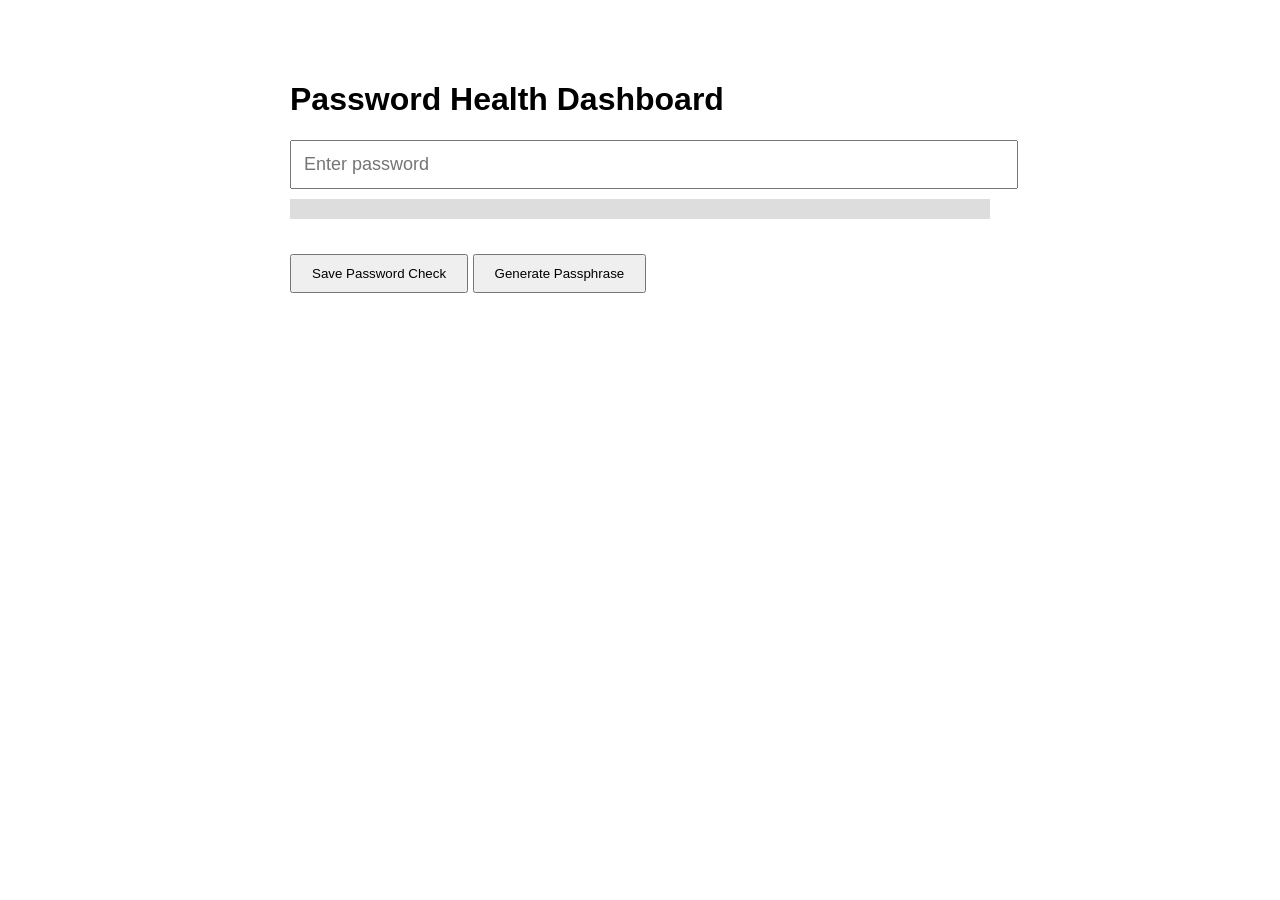
<file: index.html>
<!DOCTYPE html>
<html>
<head>
    <title>Password Health Dashboard</title>
    <style>
        body {
            font-family: Arial, sans-serif;
            max-width: 700px;
            margin: 40px auto;
            padding: 20px;
        }

        input {
            width: 100%;
            padding: 12px;
            font-size: 18px;
        }

        .meter {
            height: 20px;
            background: #ddd;
            margin-top: 10px;
        }

        .bar {
            height: 100%;
            width: 0%;
            transition: 0.3s;
        }

        button {
            margin-top: 15px;
            padding: 10px 20px;
        }

        #results {
            margin-top: 20px;
        }
    </style>
</head>
<body>

<h1>Password Health Dashboard</h1>

<input type="password" id="password" placeholder="Enter password">

<div class="meter">
    <div class="bar" id="bar"></div>
</div>

<div id="results"></div>

<button onclick="savePassword()">Save Password Check</button>
<button onclick="generatePassphrase()">Generate Passphrase</button>

<p id="passphrase"></p>

<script>

const commonPatterns = [
    "123",
    "password",
    "qwerty",
    "admin",
    "abc"
];

function checkPassword() {
    const pwd = document.getElementById("password").value;

    let score = 0;

    if (pwd.length >= 8) score++;
    if (pwd.length >= 12) score++;
    if (/[A-Z]/.test(pwd)) score++;
    if (/[a-z]/.test(pwd)) score++;
    if (/[0-9]/.test(pwd)) score++;
    if (/[^A-Za-z0-9]/.test(pwd)) score++;

    let warnings = [];

    commonPatterns.forEach(pattern => {
        if (pwd.toLowerCase().includes(pattern)) {
            warnings.push(`Contains common pattern: ${pattern}`);
        }
    });

    let percent = Math.min(score * 16, 100);

    const bar = document.getElementById("bar");
    bar.style.width = percent + "%";

    if (percent < 40)
        bar.style.background = "red";
    else if (percent < 70)
        bar.style.background = "orange";
    else
        bar.style.background = "green";

    let strength = "Weak";

    if (score >= 5) strength = "Strong";
    else if (score >= 3) strength = "Moderate";

    let crackTime = estimateCrackTime(score);

    document.getElementById("results").innerHTML = `
        <h3>Strength: ${strength}</h3>
        <p>Score: ${score}/6</p>
        <p>Estimated Crack Time: ${crackTime}</p>
        <p>${warnings.join("<br>")}</p>
    `;
}

function estimateCrackTime(score) {
    if (score <= 2) return "Seconds";
    if (score <= 3) return "Hours";
    if (score <= 4) return "Weeks";
    if (score <= 5) return "Years";
    return "Centuries";
}

document.getElementById("password")
.addEventListener("input", checkPassword);

function savePassword() {
    const pwd = document.getElementById("password").value;

    let history =
        JSON.parse(localStorage.getItem("passwordHistory")) || [];

    if (history.includes(pwd)) {
        alert("Warning: Password reuse detected!");
        return;
    }

    history.push(pwd);

    localStorage.setItem(
        "passwordHistory",
        JSON.stringify(history)
    );

    alert("Password saved locally.");
}

function generatePassphrase() {

    const words = [
        "rocket",
        "banana",
        "forest",
        "ocean",
        "tiger",
        "castle",
        "planet",
        "robot"
    ];

    let passphrase =
        words[Math.floor(Math.random()*words.length)] + "-" +
        words[Math.floor(Math.random()*words.length)] + "-" +
        words[Math.floor(Math.random()*words.length)] +
        Math.floor(Math.random()*100);

    document.getElementById("passphrase").innerText =
        passphrase;
}

</script>

</body>
</html>
</file>
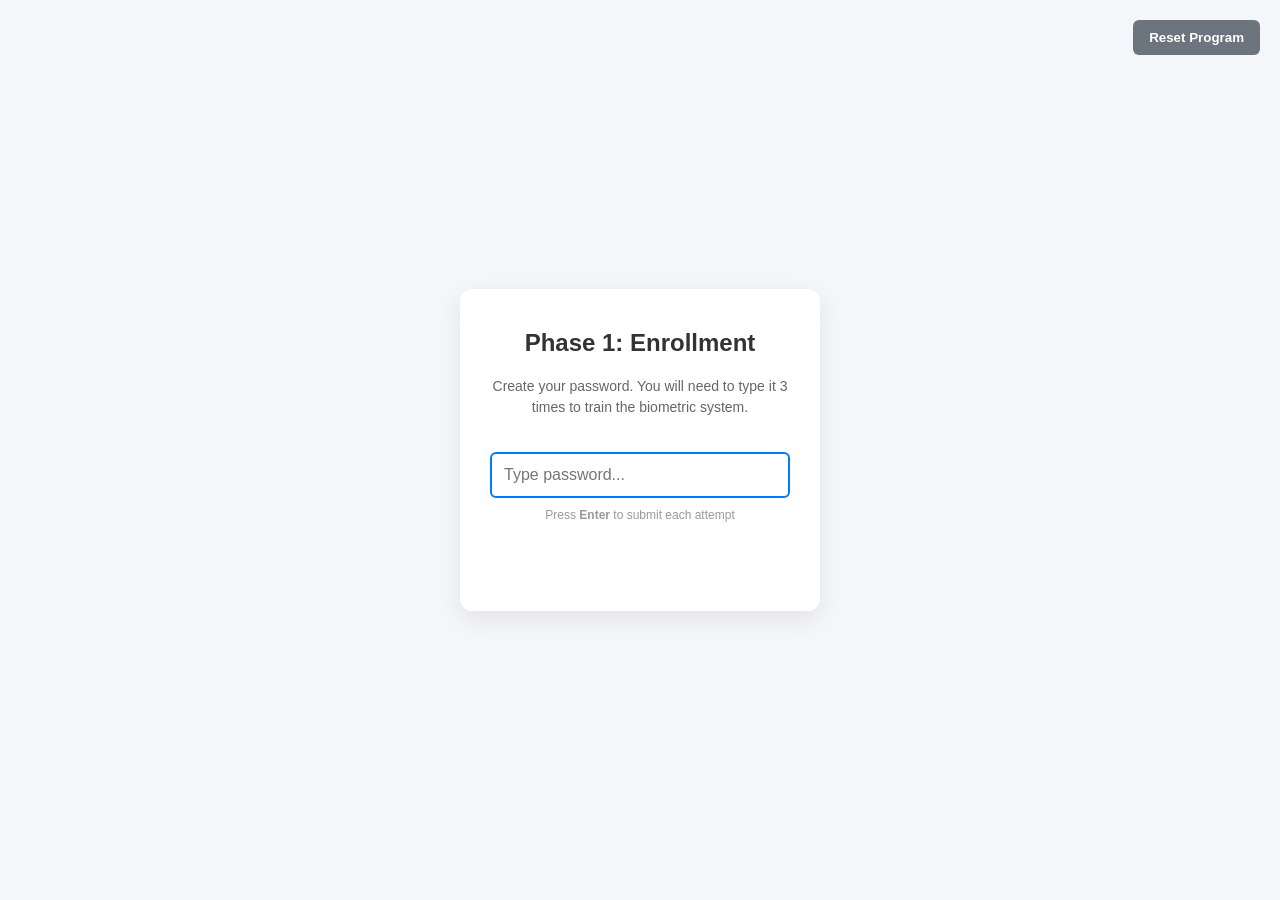
<file: biometrics.html>
<!DOCTYPE html>
<html lang="en">
<head>
    <meta charset="UTF-8">
    <meta name="viewport" content="width=device-width, initial-scale=1.0">
    <title>Biometric Keystroke Authentication</title>
    <style>
        * { box-sizing: border-box; }
        body {
            font-family: 'Segoe UI', Tahoma, Geneva, Verdana, sans-serif;
            background-color: #f4f6f9;
            display: flex;
            justify-content: center;
            align-items: center;
            height: 100vh;
            margin: 0;
        }
        .card {
            background: #ffffff;
            padding: 40px 30px;
            border-radius: 12px;
            box-shadow: 0 8px 24px rgba(0,0,0,0.08);
            width: 360px;
            text-align: center;
        }
        h2 { margin-top: 0; color: #333; font-size: 24px; }
        p { color: #666; font-size: 14px; line-height: 1.5; }
        input[type="password"] {
            width: 100%;
            padding: 12px;
            margin: 20px 0 10px 0;
            border: 2px solid #e0e0e0;
            border-radius: 6px;
            font-size: 16px;
            transition: border-color 0.3s;
        }
        input[type="password"]:focus {
            border-color: #007bff;
            outline: none;
        }
        .instructions-hint {
            font-size: 12px;
            color: #999;
            margin-bottom: 10px;
        }
        .status-msg {
            font-weight: 600;
            margin-top: 15px;
            min-height: 20px;
        }
        .success { color: #28a745; }
        .error { color: #dc3545; }
        .hidden { display: none; }
        
        /* Fixed corner Reset Button */
        .reset-btn {
            position: fixed;
            top: 20px;
            right: 20px;
            background-color: #6c757d;
            color: white;
            border: none;
            padding: 10px 16px;
            border-radius: 6px;
            cursor: pointer;
            font-weight: 600;
            transition: background 0.2s;
        }
        .reset-btn:hover { background-color: #5a6268; }
    </style>
</head>
<body>

<button class="reset-btn" onclick="resetProgram()">Reset Program</button>

<div class="card">
    <div id="enroll-section">
        <h2>Phase 1: Enrollment</h2>
        <p id="enroll-instructions">Create your password. You will need to type it 3 times to train the biometric system.</p>
        <input type="password" id="enroll-input" placeholder="Type password..." autocomplete="off">
        <div class="instructions-hint">Press <strong>Enter</strong> to submit each attempt</div>
        <p id="enroll-status" class="status-msg error"></p>
    </div>

    <div id="verify-section" class="hidden">
        <h2>Phase 2: Biometric Login</h2>
        <p>Type your password. The system will verify your unique typing cadence and reaction patterns.</p>
        <input type="password" id="verify-input" placeholder="Verify password..." autocomplete="off">
        <div class="instructions-hint">Press <strong>Enter</strong> to log in</div>
        <p id="verify-status" class="status-msg"></p>
    </div>
</div>

<script>
    const REQUIRED_ENROLLMENTS = 3;
    // Permissible variance threshold (0.40 means biometric metrics can vary up to 40% from the mean)
    const BIOMETRIC_THRESHOLD = 0.40; 

    let enrolledPassword = "";
    let enrollmentProfiles = []; // Array to hold { reactionTime, typingDuration }
    let averageBiometrics = { reactionTime: 0, typingDuration: 0 };

    // Timing tracking states
    let focusTime = 0;
    let startTime = 0;
    let isTyping = false;

    // DOM Elements
    const enrollSection = document.getElementById('enroll-section');
    const verifySection = document.getElementById('verify-section');
    const enrollInput = document.getElementById('enroll-input');
    const verifyInput = document.getElementById('verify-input');
    const enrollInstructions = document.getElementById('enroll-instructions');
    const enrollStatus = document.getElementById('enroll-status');
    const verifyStatus = document.getElementById('verify-status');

    // Setup performance telemetry tracking on inputs
    function attachBiometricTracker(inputElement, onSubmitCallback) {
        inputElement.addEventListener('focus', () => {
            if (!isTyping) {
                focusTime = performance.now();
            }
        });

        inputElement.addEventListener('keydown', (e) => {
            // Mark the exact millisecond typing starts (Reaction Time finishes)
            if (!isTyping && e.key !== 'Enter') {
                startTime = performance.now();
                isTyping = true;
            }

            // Capture submission data on Enter key
            if (e.key === 'Enter') {
                e.preventDefault();
                const endTime = performance.now();
                
                const typingDuration = isTyping ? (endTime - startTime) : 0;
                const reactionTime = startTime - focusTime;

                // Reset state variables for next evaluation
                isTyping = false;
                const typedValue = inputElement.value;
                inputElement.value = "";
                focusTime = performance.now(); // reset anchor time for subsequent attempts

                onSubmitCallback(typedValue, reactionTime, typingDuration);
            }
        });
    }

    // Handle Enrollment Inputs
    attachBiometricTracker(enrollInput, (password, reactionTime, typingDuration) => {
        if (!password) return;

        // Establish the baseline text string on the first attempt
        if (enrollmentProfiles.length === 0) {
            enrolledPassword = password;
        } else if (password !== enrolledPassword) {
            enrollStatus.textContent = "Error: Password string mismatch. Use the exact same password text.";
            return;
        }
        enrollStatus.textContent = "";

        // Record the telemetry metrics
        enrollmentProfiles.push({ reactionTime, typingDuration });

        if (enrollmentProfiles.length < REQUIRED_ENROLLMENTS) {
            enrollInstructions.innerHTML = `Confirm profile baseline. <br><strong>Attempt ${enrollmentProfiles.length + 1} of ${REQUIRED_ENROLLMENTS}</strong>`;
        } else {
            // Process profiling averages
            const sumReaction = enrollmentProfiles.reduce((acc, curr) => acc + curr.reactionTime, 0);
            const sumDuration = enrollmentProfiles.reduce((acc, curr) => acc + curr.typingDuration, 0);
            
            averageBiometrics.reactionTime = sumReaction / REQUIRED_ENROLLMENTS;
            averageBiometrics.typingDuration = sumDuration / REQUIRED_ENROLLMENTS;

            // Transition UI views
            enrollSection.classList.add('hidden');
            verifySection.classList.remove('hidden');
            verifyInput.focus();
            focusTime = performance.now(); // establish clean focus state anchor
        }
    });

    // Handle Verification Checks
    attachBiometricTracker(verifyInput, (password, reactionTime, typingDuration) => {
        if (!password) return;
        verifyStatus.className = "status-msg"; // reset message classes

        // Criterion 1: String Validation
        if (password !== enrolledPassword) {
            verifyStatus.textContent = "Rejected: Incorrect password text string.";
            verifyStatus.classList.add("error");
            return;
        }

        // Criterion 2 & 3: Biometric Variance (Reaction Speed & Flight Typing Cadence Duration)
        const reactionVariance = Math.abs(reactionTime - averageBiometrics.reactionTime) / averageBiometrics.reactionTime;
        const durationVariance = Math.abs(typingDuration - averageBiometrics.typingDuration) / averageBiometrics.typingDuration;

        // Logging biometric variance values to developer console for tracking accuracy
        console.log(`Metrics Deviation -> Reaction: ${(reactionVariance * 100).toFixed(1)}%, Typing Rate: ${(durationVariance * 100).toFixed(1)}%`);

        if (reactionVariance <= BIOMETRIC_THRESHOLD && durationVariance <= BIOMETRIC_THRESHOLD) {
            verifyStatus.textContent = "Accepted! Identity and Biometrics match.";
            verifyStatus.classList.add("success");
        } else {
            verifyStatus.textContent = "Rejected: Biometric profile signature mismatch. Try again.";
            verifyStatus.classList.add("error");
        }
    });

    // Global Reset Feature
    function resetProgram() {
        enrolledPassword = "";
        enrollmentProfiles = [];
        averageBiometrics = { reactionTime: 0, typingDuration: 0 };
        isTyping = false;

        enrollInput.value = "";
        verifyInput.value = "";
        enrollStatus.textContent = "";
        verifyStatus.textContent = "";
        verifyStatus.className = "status-msg";
        enrollInstructions.innerHTML = "Create your password. You will need to type it 3 times to train the biometric system.";

        verifySection.classList.add('hidden');
        enrollSection.classList.remove('hidden');
        enrollInput.focus();
        focusTime = performance.now();
    }

    // Auto-initialize focus parameters upon launch
    window.onload = () => {
        enrollInput.focus();
        focusTime = performance.now();
    };
</script>

</body>
</html>
</file>
